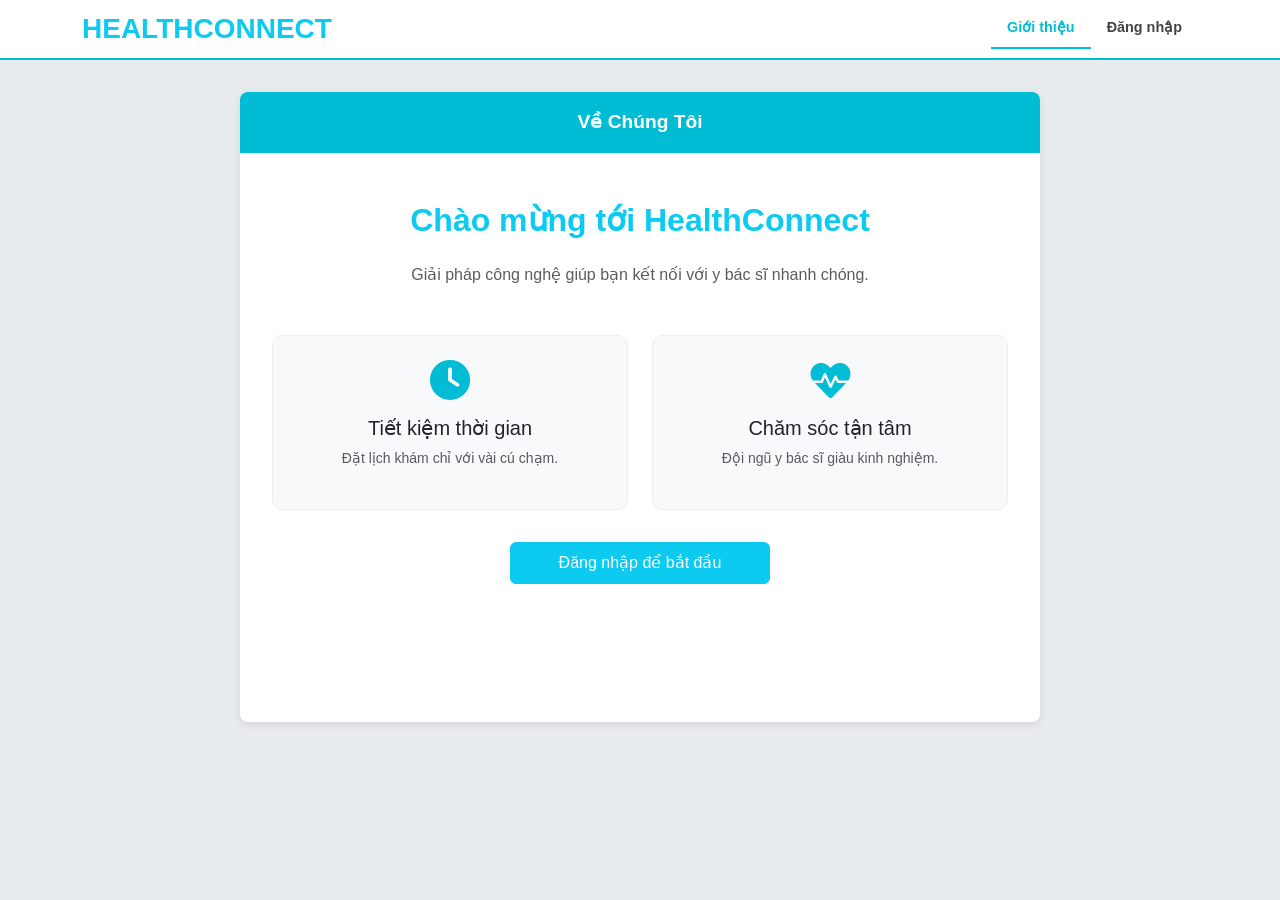
<file: indexgioithieudangnhap.html>
<!DOCTYPE html>
<html lang="vi">
<head>
    <meta charset="UTF-8">
    <meta name="viewport" content="width=device-width, initial-scale=1.0">
    <title>HealthConnect - Giới thiệu & Đăng nhập</title>
    <!-- Bootstrap & FontAwesome -->
    <link href="https://cdn.jsdelivr.net/npm/bootstrap@5.3.0/dist/css/bootstrap.min.css" rel="stylesheet">
    <link rel="stylesheet" href="https://cdnjs.cloudflare.com/ajax/libs/font-awesome/6.0.0/css/all.min.css">
    <!-- File CSS riêng -->
    <link rel="stylesheet" href="style.css">
</head>
<body>

    <nav class="top-nav">
        <div class="container d-flex justify-content-between align-items-center">
            <div class="fw-bold text-info fs-3" onclick="navigate('intro')" style="cursor:pointer">HEALTHCONNECT</div>
            <div class="menu-toggle d-lg-none" onclick="toggleMenu()"><i class="fas fa-bars fs-2 text-info"></i></div>
            <div class="nav-links-wrapper" id="navMenu">
                <a class="nav-item-custom" id="nav-intro" onclick="navigate('intro')">Giới thiệu</a>
                <a class="nav-item-custom" id="nav-auth" onclick="navigate('auth')">Đăng nhập</a>
            </div>
        </div>
    </nav>

    <div class="page-container">
        
        <!-- TRANG GIỚI THIỆU -->
        <section id="intro" class="page-content">
            <div class="cyan-header">Về Chúng Tôi</div>
            <div class="intro-body text-center">
                <h2 class="mb-4 text-info fw-bold">Chào mừng tới HealthConnect</h2>
                <p class="text-muted mb-5">Giải pháp công nghệ giúp bạn kết nối với y bác sĩ nhanh chóng.</p>
                
                <div class="row">
                    <div class="col-md-6 mb-3">
                        <div class="feature-box">
                            <i class="fas fa-clock"></i>
                            <h5>Tiết kiệm thời gian</h5>
                            <p class="small text-muted">Đặt lịch khám chỉ với vài cú chạm.</p>
                        </div>
                    </div>
                    <div class="col-md-6 mb-3">
                        <div class="feature-box">
                            <i class="fas fa-heartbeat"></i>
                            <h5>Chăm sóc tận tâm</h5>
                            <p class="small text-muted">Đội ngũ y bác sĩ giàu kinh nghiệm.</p>
                        </div>
                    </div>
                </div>
                <button class="btn btn-info text-white px-5 py-2 mt-3" onclick="navigate('auth')">Đăng nhập để bắt đầu</button>
            </div>
        </section>

        <!-- TRANG ĐĂNG NHẬP -->
        <section id="auth" class="page-content">
            <div class="cyan-header">Đăng Nhập</div>
            <div class="auth-form">
                <div class="text-center mb-4">
                    <i class="fas fa-user-circle fa-4x text-info"></i>
                </div>
                <div class="mb-3">
                    <label class="form-label small fw-bold">Tài khoản</label>
                    <input type="text" id="username" class="form-control" placeholder="Email hoặc Số điện thoại">
                </div>
                <div class="mb-3">
                    <label class="form-label small fw-bold">Mật khẩu</label>
                    <input type="password" id="password" class="form-control" placeholder="Nhập mật khẩu">
                </div>
                <button class="btn btn-info text-white w-100 py-2 mt-2" onclick="handleLogin()">ĐĂNG NHẬP</button>
            </div>
        </section>

    </div>

    <!-- File JavaScript riêng -->
    <script src="script.js"></script>
</body>
</html>
</file>
<file: style.css>
:root {
    --primary: #00bcd4;
    --white: #ffffff;
    --bg-light: #e9ecef;
}

body {
    background-color: var(--bg-light);
    font-family: Arial, sans-serif;
    margin: 0;
}

/* Navbar */
.top-nav {
    background: var(--white);
    padding: 0.5rem 0;
    border-bottom: 2px solid var(--primary);
    position: sticky;
    top: 0;
    z-index: 2000;
}

.nav-links-wrapper {
    display: none;
    flex-direction: column;
    position: absolute;
    top: 100%;
    left: 0;
    width: 100%;
    background: white;
    padding: 1rem 0;
    box-shadow: 0 10px 20px rgba(0,0,0,0.1);
}

.nav-links-wrapper.show { display: flex; }

.nav-item-custom {
    cursor: pointer;
    font-weight: 600;
    font-size: 0.9rem;
    color: #444;
    padding: 0.8rem 1.5rem;
    text-decoration: none;
    display: block;
}

.nav-item-custom:hover, .nav-item-custom.active {
    color: var(--primary);
}

@media (min-width: 992px) {
    .menu-toggle { display: none !important; }
    .nav-links-wrapper {
        display: flex !important;
        flex-direction: row;
        position: static;
        width: auto;
        box-shadow: none;
        padding: 0;
    }
    .nav-item-custom { padding: 0.5rem 1rem; }
    .nav-item-custom.active { border-bottom: 2px solid var(--primary); }
}

/* Page Container */
.page-container {
    max-width: 800px;
    margin: 2rem auto;
    background: white;
    min-height: 70vh;
    box-shadow: 0 2px 10px rgba(0,0,0,0.1);
    border-radius: 8px;
    overflow: hidden;
}

.page-content {
    display: none;
    animation: fadeIn 0.3s ease;
}

.page-content.active { display: block; }

@keyframes fadeIn {
    from { opacity: 0; } to { opacity: 1; }
}

/* Components */
.cyan-header {
    background: var(--primary);
    color: white;
    padding: 1rem;
    font-size: 1.2rem;
    font-weight: bold;
    text-align: center;
}

.intro-body { padding: 3rem 2rem; }

.feature-box {
    padding: 1.5rem;
    border-radius: 10px;
    background: #f8f9fa;
    border: 1px solid #eee;
    height: 100%;
}

.feature-box i {
    font-size: 2.5rem;
    color: var(--primary);
    margin-bottom: 1rem;
}

.auth-form {
    max-width: 400px;
    margin: 3rem auto;
    padding: 0 1.5rem 3rem 1.5rem;
}
</file>
